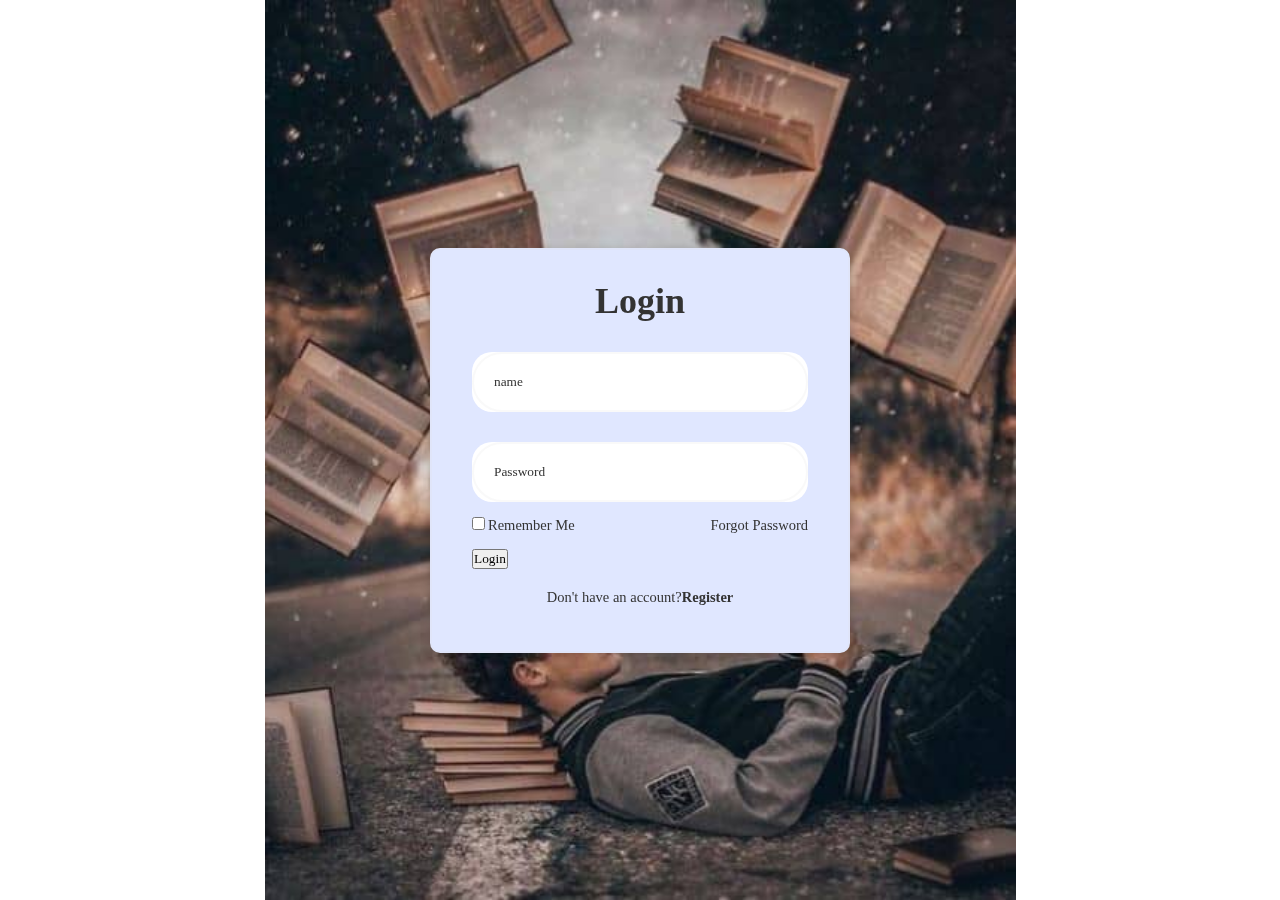
<file: frontend/html/page/login.html>
<!DOCTYPE html>
<html lang="en">
  <head>
    <meta charset="UTF-8" />
    <meta name="viewport" content="width=device-width, initial-scale=1.0" />
    <title>Login</title>
    <link rel="stylesheet" href="../../css/pages/login.css" />
  </head>
  <body>
    <div class="wrapper">
      <form action="../../../server/route/login.php" method="post">
        <h1>Login</h1>

        <div class="input-box">
          <input
            type="text"
            name="name"
            placeholder="name"
            required
          /><i class="bx bxs-user-pin"></i><br />
        </div>

        <div class="input-box">
          <input
            type="password"
            name="password"
            placeholder="Password"
            required
          /><br />
        </div>

        <div class="Remember-password">
          <label><input type="checkbox" />Remember Me</label>
          <a href="#">Forgot Password</a>
        </div>

        <button type="submit">Login</button>

        <div class="register-link">
          <p>
            Don't have an account?<a href="../../html/page/register.html">Register</a>
          </p>
        </div>
      </form>
    </div>

    <script src="../../js/pages/login.js"></script>
    <script src="../../js/pages/darkmode.js"></script>
  </body>
</html>
</file>
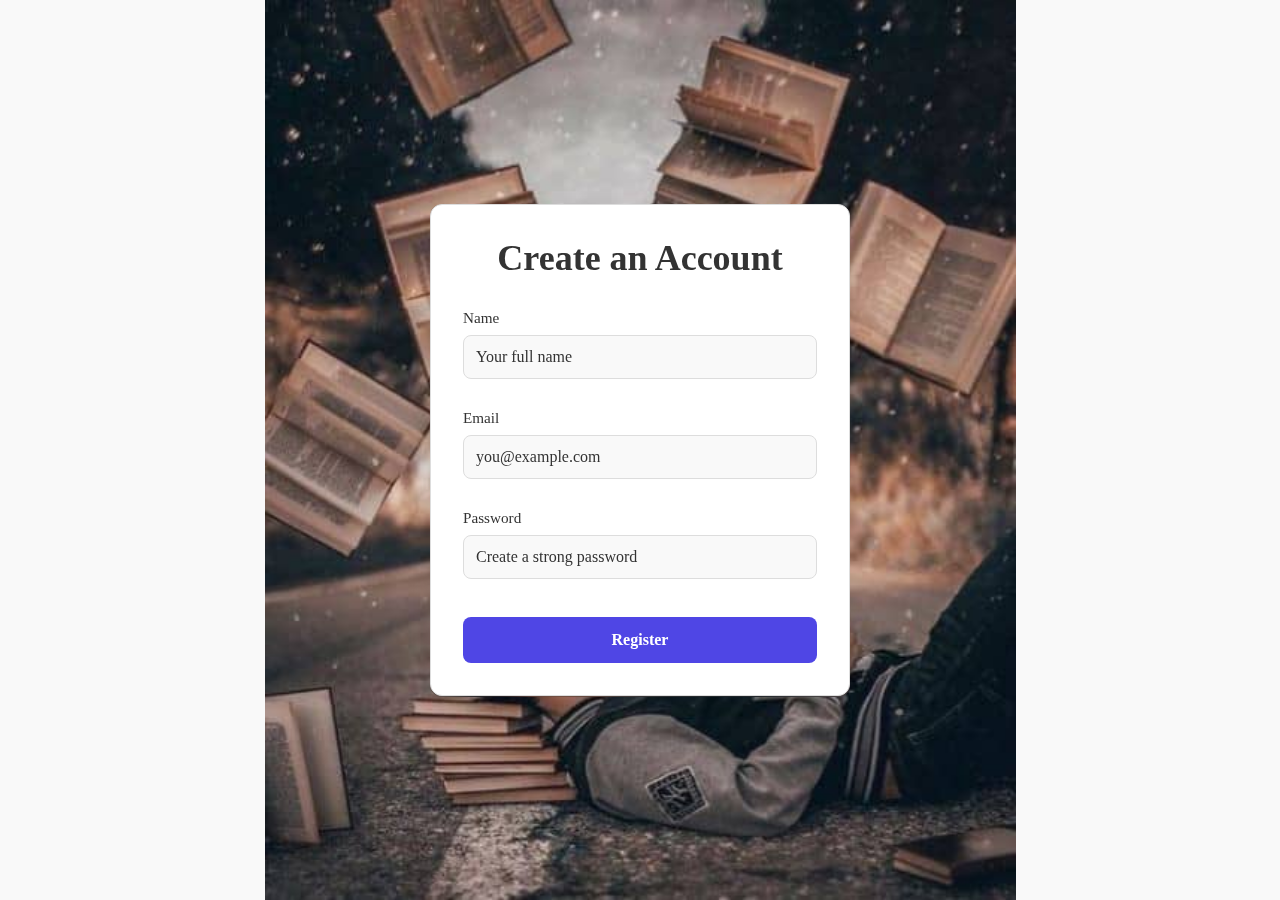
<file: frontend/html/page/register.html>
<!DOCTYPE html>
<html lang="en">
<head>
  <meta charset="UTF-8" />
  <meta name="viewport" content="width=device-width, initial-scale=1.0"/>
  <title>Register</title>
  <link rel="stylesheet" href="../../css/pages/register.css" />
  <link href="https://fonts.googleapis.com/css2?family=Inter:wght@400;600&display=swap" rel="stylesheet">
  <style>
    :root {
      --bg: #f9f9f9;
      --primary: #4f46e5;
      --text: #111;
      --card-bg: #fff;
      --border: #ddd;
    }

    [data-theme="dark"] {
      --bg: #1a1a1a;
      --primary: #6366f1;
      --text: #fff;
      --card-bg: #2a2a2a;
      --border: #444;
    }

    * {
      box-sizing: border-box;
      margin: 0;
      padding: 0;
    }

    body {
      font-family: 'Inter', sans-serif;
      background-color: var(--bg);
      color: var(--text);
      display: flex;
      justify-content: center;
      align-items: center;
      height: 100vh;
      padding: 1rem;
    }

    .wrapper {
      background-color: var(--card-bg);
      padding: 2rem;
      border-radius: 12px;
      box-shadow: 0 6px 20px rgba(0, 0, 0, 0.1);
      width: 100%;
      max-width: 420px;
      border: 1px solid var(--border);
      animation: fadeIn 0.4s ease-in-out;
    }

    @keyframes fadeIn {
      from { opacity: 0; transform: translateY(20px); }
      to { opacity: 1; transform: translateY(0); }
    }

    form h1 {
      font-size: 1.8rem;
      margin-bottom: 1.5rem;
      text-align: center;
    }

    .input-box {
      margin-bottom: 1.2rem;
      display: flex;
      flex-direction: column;
    }

    .input-box label {
      font-size: 0.95rem;
      margin-bottom: 0.5rem;
    }

    .input-box input {
      padding: 0.75rem;
      border: 1px solid var(--border);
      border-radius: 8px;
      font-size: 1rem;
      background: var(--bg);
      color: var(--text);
      outline: none;
    }

    .input-box input:focus {
      border-color: var(--primary);
    }

    button[type="submit"] {
      width: 100%;
      background-color: var(--primary);
      color: #fff;
      padding: 0.9rem;
      border: none;
      border-radius: 8px;
      font-size: 1rem;
      font-weight: 600;
      cursor: pointer;
      transition: background-color 0.3s ease;
      margin-top: 0.5rem;
    }

    button[type="submit"]:hover {
      background-color: #4338ca;
    }

    @media (max-width: 480px) {
      .wrapper {
        padding: 1.5rem;
      }

      form h1 {
        font-size: 1.5rem;
      }
    }
  </style>
</head>
<body>
  <div class="wrapper">
    <form action="../../../server/route/register.php" method="post">
      <h1>Create an Account</h1>

      <div class="input-box">
        <label for="username">Name</label>
        <input type="text" id="username" name="name" placeholder="Your full name" required />
      </div>

      <div class="input-box">
        <label for="email">Email</label>
        <input type="email" id="email" name="email" placeholder="you@example.com" required />
      </div>

      <div class="input-box">
        <label for="password">Password</label>
        <input type="password" id="password" name="password" placeholder="Create a strong password" required />
      </div>

      <button type="submit">Register</button>
    </form>
  </div>

  <script src="../../js/pages/darkmode.js"></script>
  <script src="../../js/pages/navbar.js"></script>
</body>
</html>
</file>
<file: frontend/css/pages/login.css>
* {
    margin: 0;
    padding: 0;
    box-sizing: border-box;
    font-family: 'poppins', 'sans-serif';

}

body {
    display: flex;
    justify-content: center;
    align-items: center;
    min-height: 100vh;
    background: url('../../image/background.jpg') no-repeat center center;
    background-size: contain;
    background-attachment: fixed;
    
  }
  

.wrapper {
    width: 420px;
background: transparent;
border: 2px solid rgba(225, 225, 225, .2);
backdrop-filter: blur(20px);
box-shadow: 0 0 10px rgba(0, 0, 0, 0.2);
color: #333;
border-radius: 10px;
padding: 30px 40px;
background-color: #E0E7FF;
}

.wrapper h1 {
    font-size: 36px;
    text-align: center;
}


.wrapper .input-box {
    position: relative;
    width: 100%;
    height: 100%;
    margin: 30px 0;
    background-color: white;
    border-radius: 20px;
}

.input-box input {
    width: 100%;
    height: 100%;
    background: transparent;
    border: none;
    outline: none;
    border: 2px solid rgba(225, 225, 225, .2);
    border-radius: 40px;
    color: #333;
    padding: 20px 45px 20px 20px;
}

.input-box input::placeholder{
    color: #333;
}

.input-box i {
    position: absolute;
    right: 20px;
    top: 50%;
    transform: translateY(-50%);
    font-size: 20px;
}

input[type="submit"]{
    width: 320px;
    height: 35px;
    margin-top: 20px;
    border: none;
    border-radius: 20px;
    background-color: var(#1E3A8A);
    color: #333;
    font-size: 20px;
    cursor: pointer;
}

input[type ="submit"]:hover {
    background-color: #E0E7FF;
}

.wrapper .Remember-password {
display: flex;
justify-content: space-between;
font-size: 14.5px;
margin: -15px 0 15px;
}

.Remember-password label input {
    accent-color: #333;
    margin-right: 3px;
}

.Remember-password a{
    color: #333;
    text-decoration: none;
}

.Remember-password a:hover {
    text-decoration: underline;
    color: rgb(97, 97, 193);
}



.wrapper .btn{
    width: 100%;
    height: 45px;
    border: none;
    outline: none;
    border-radius: 40px;
    box-sizing: 0 0 10px rgba(0, 0, 0, 0.1);
    cursor: pointer;
    font-size: 16px;
    color: #333;
font-weight: 600;
background-color: white;
}


.wrapper .btn a {
    text-decoration: none;
    color: #333;
}

.wrapper .btn a:hover {
    color: #1E3A8A;
    text-decoration: underline;
}

.wrapper .register-link {
    font-size: 14.5px;
    text-align: center;
    margin: 20px 0 15px;
}

.register-link p a {
    color: #333;
    text-decoration: none;
    font-weight: 600;
}

.register-link p a:hover {
    text-decoration: underline;
    color: rgb(97, 97, 193);
}

/* Responsive Styles */
@media (max-width: 500px) {
    body {
        padding: 10px;
    }

    .wrapper {
        padding: 20px;
    }

    .wrapper h1 {
        font-size: 1.6rem;
    }

    .input-box input {
        padding: 12px 40px 12px 15px;
    }

    .input-box i {
        font-size: 1rem;
        right: 10px;
    }

    .Remember-password {
        font-size: 0.8rem;
        flex-direction: column;
        align-items: flex-start;
        gap: 10px;
    }

    .wrapper .btn {
        font-size: 0.95rem;
    }

    .register-link {
        font-size: 0.85rem;
    }
}
</file>
<file: frontend/css/pages/register.css>
* {
    margin: 0;
    padding: 0;
    box-sizing: border-box;
    font-family: 'poppins', 'sans-serif';
}

body {
  display: flex;
  justify-content: center;
  align-items: center;
  min-height: 100vh;
  background: url('../../image/background.jpg') no-repeat center center;
  background-size: contain;
  background-attachment: fixed;
}


.wrapper {
    width: 420px;
background: transparent;
border: 2px solid rgba(225, 225, 225, .2);
backdrop-filter: blur(20px);
box-shadow: 0 0 10px rgba(0, 0, 0, 0.764);
color: #333;
border-radius: 10px;
padding: 30px 40px;
background-color: #E0E7FF;
}

.wrapper h1 {
    font-size: 36px;
    text-align: center;
}

.wrapper .input-box {
    position: relative;
    width: 100%;
    height: 100%;
    margin: 30px 0;
    background-color:  white;
    border-radius: 20px;
}

.input-box input {
    width: 100%;
    height: 100%;
    background: transparent;
    border: none;
    outline: none;
    border: 2px solid rgba(225, 225, 225, .2);
    border-radius: 40px;
    color: #333;
    padding: 20px 45px 20px 20px;
}

.input-box input::placeholder{
    color: #333;
}

.input-box i {
    position: absolute;
    right: 20px;
    top: 50%;
    transform: translateY(-50%);
    font-size: 20px;
}

input[type="submit"]{
  width: 320px;
  height: 35px;
  margin-top: 20px;
  border: none;
  border-radius: 20px;
  background-color: var(#1E3A8A);
  color: #333;
  font-size: 20px;
  cursor: pointer;
}

input[type ="submit"]:hover {
  background-color: #E0E7FF;
}

.wrapper .btn{
    width: 100%;
    height: 45px;
    border: none;
    outline: none;
    border-radius: 40px;
    box-sizing: 0 0 10px rgba(0, 0, 0, 0.1);
    cursor: pointer;
    font-size: 16px;
    color: #333;
font-weight: 600;
text-decoration: none;

}

.wrapper .btn a {
    color: #333;
    text-decoration: none;
}

.wrapper .btn a:hover {
    color:  #1E3A8A;
    text-decoration: underline;
}

/* 🌐 Responsive Breakpoints */
@media (max-width: 768px) {
    .wrapper {
      padding: 25px;
      max-width: 100%;
      border-radius: 10px;
    }
  
    .wrapper h1 {
      font-size: 1.6rem;
    }
  
    .input-box input {
      font-size: 0.95rem;
    }
  
    .input-box i {
      font-size: 1rem;
    }
  }
  
  @media (max-width: 480px) {
    .wrapper {
      padding: 20px;
    }
  
    .wrapper h1 {
      font-size: 1.5rem;
    }
  
    .input-box input {
      height: 45px;
    }
  }
</file>
